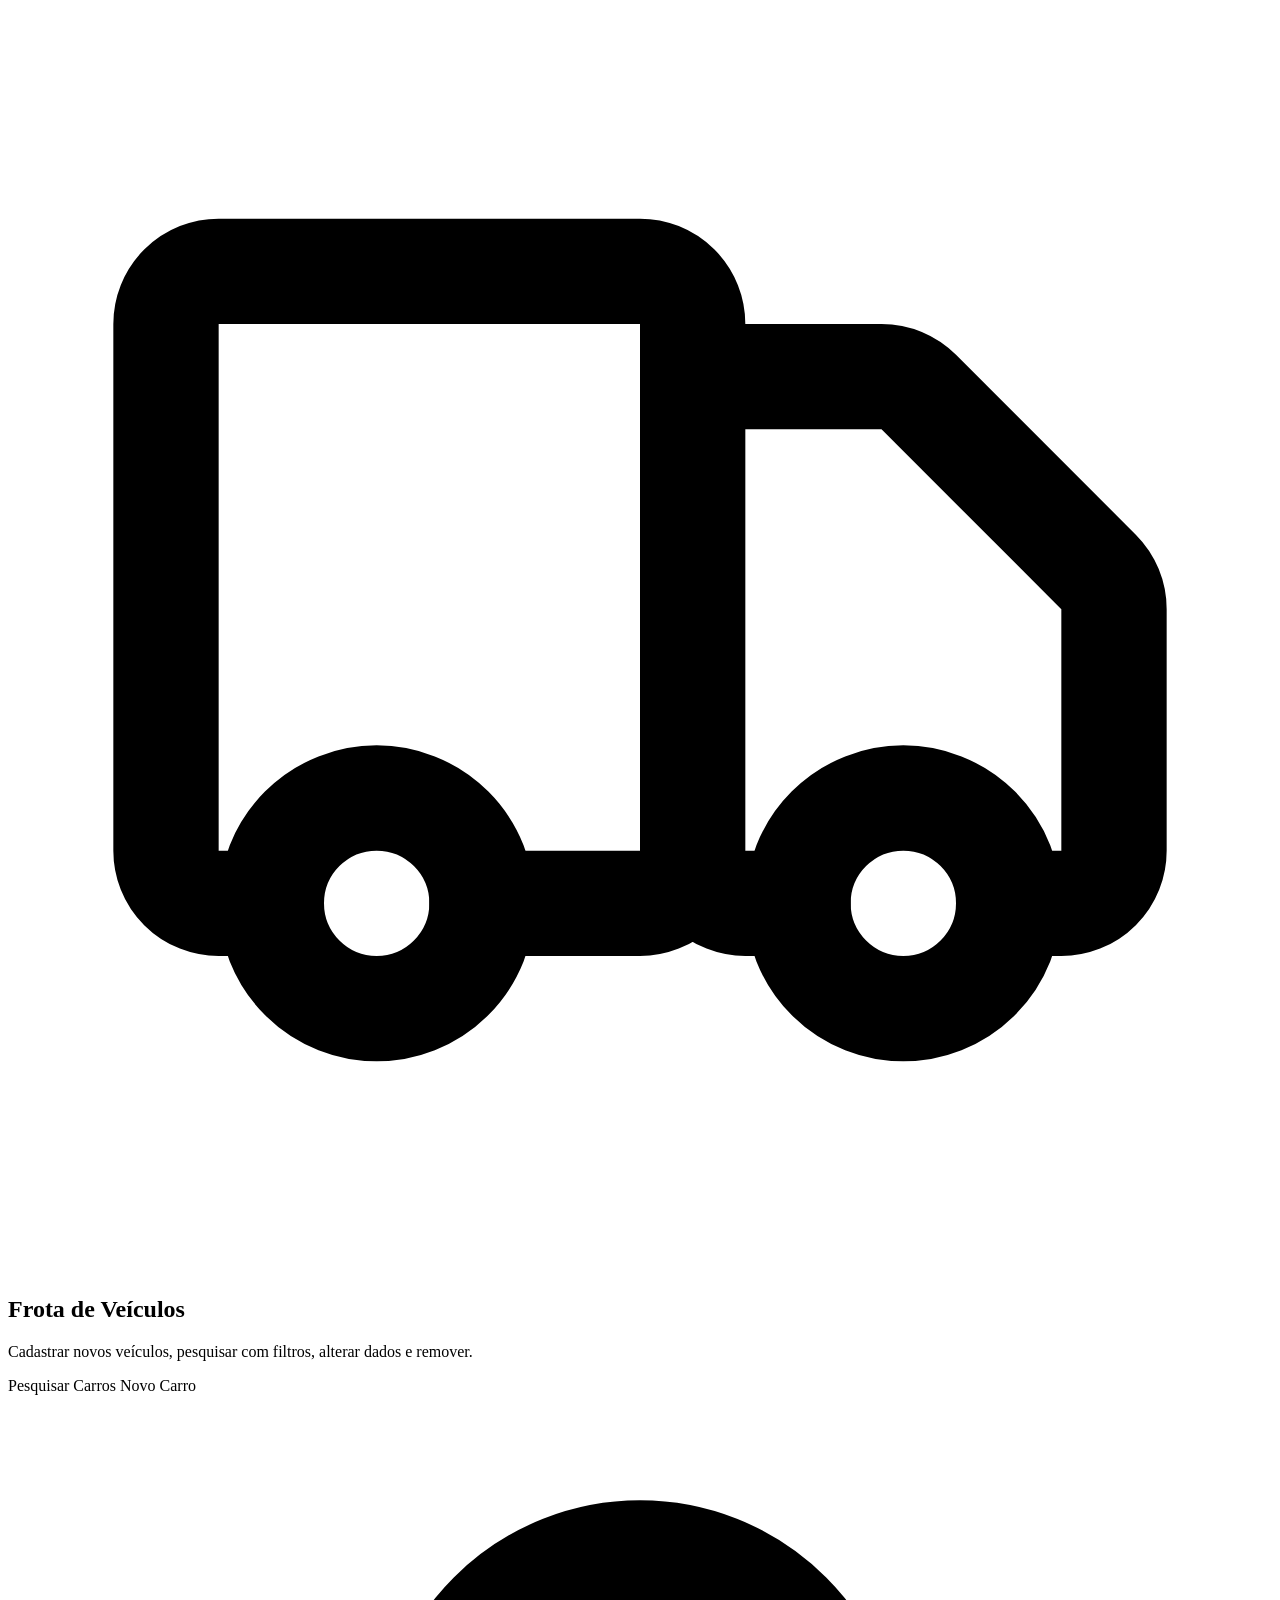
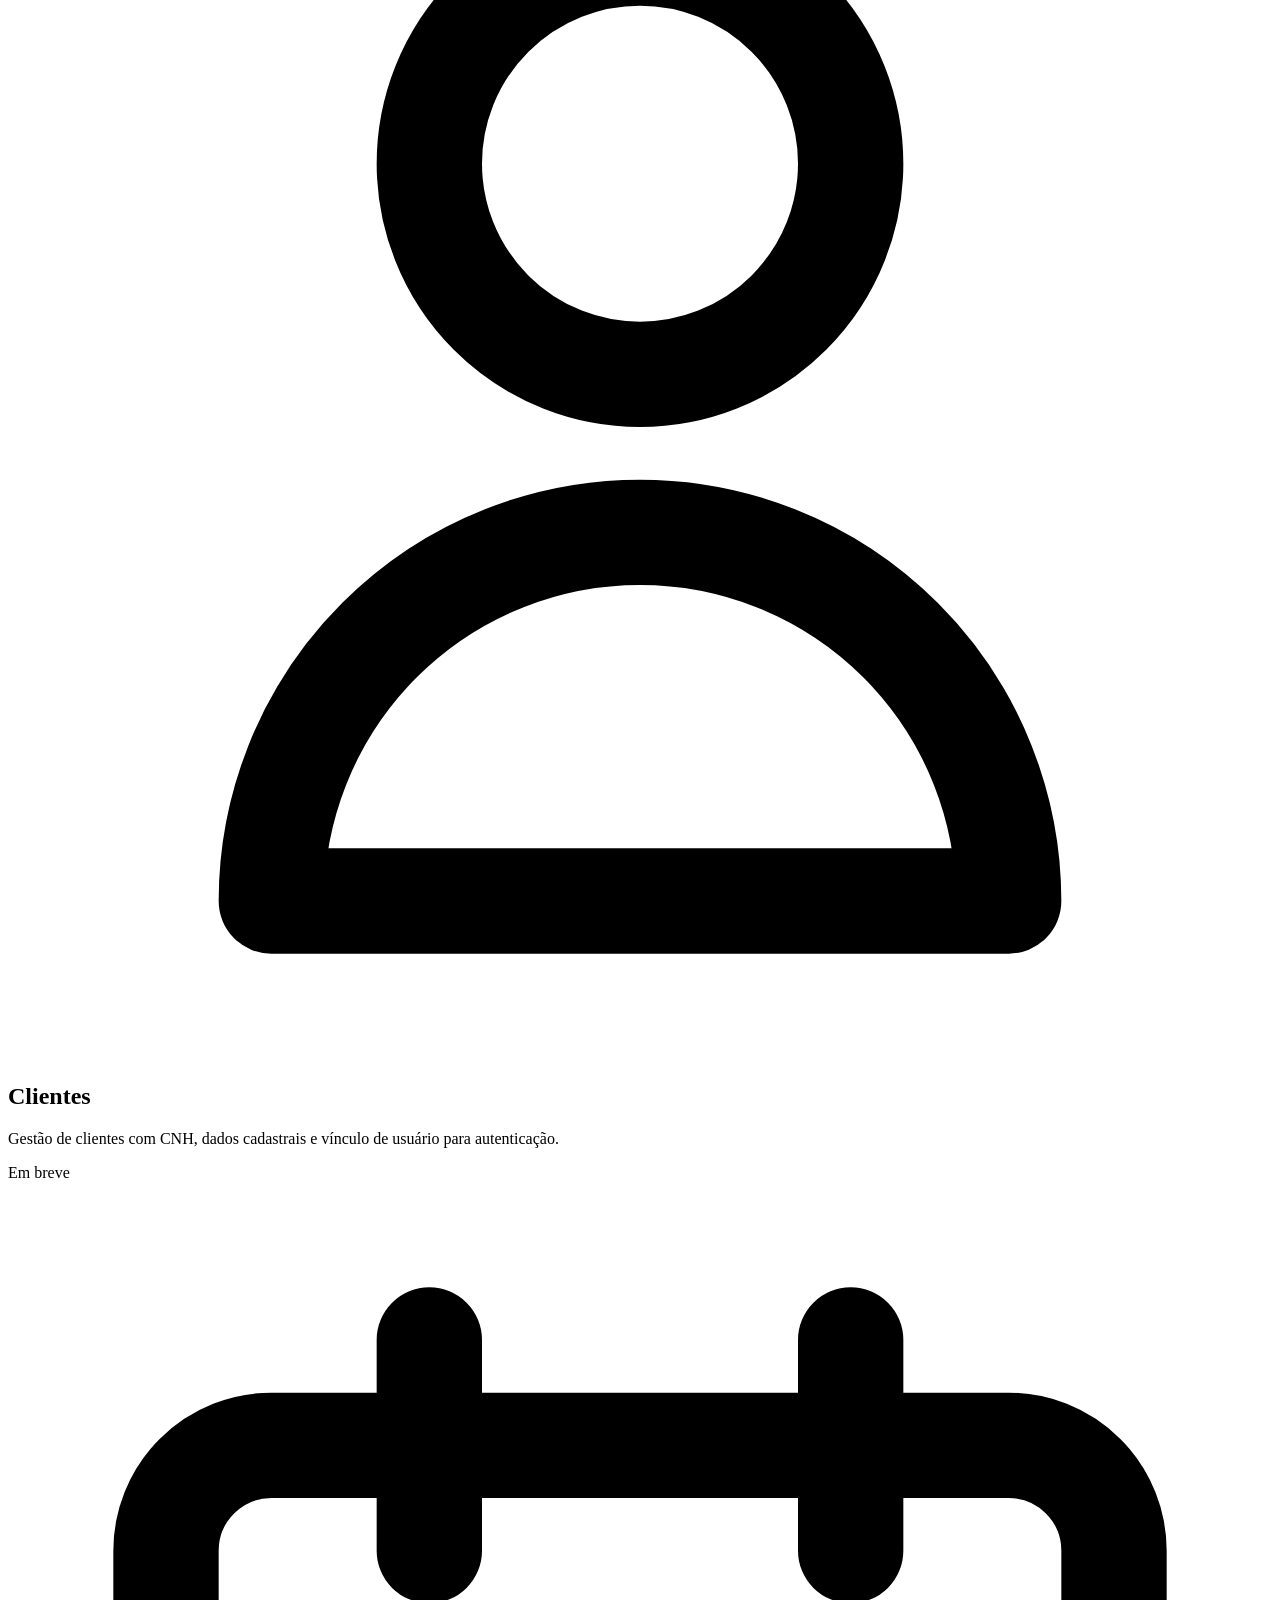
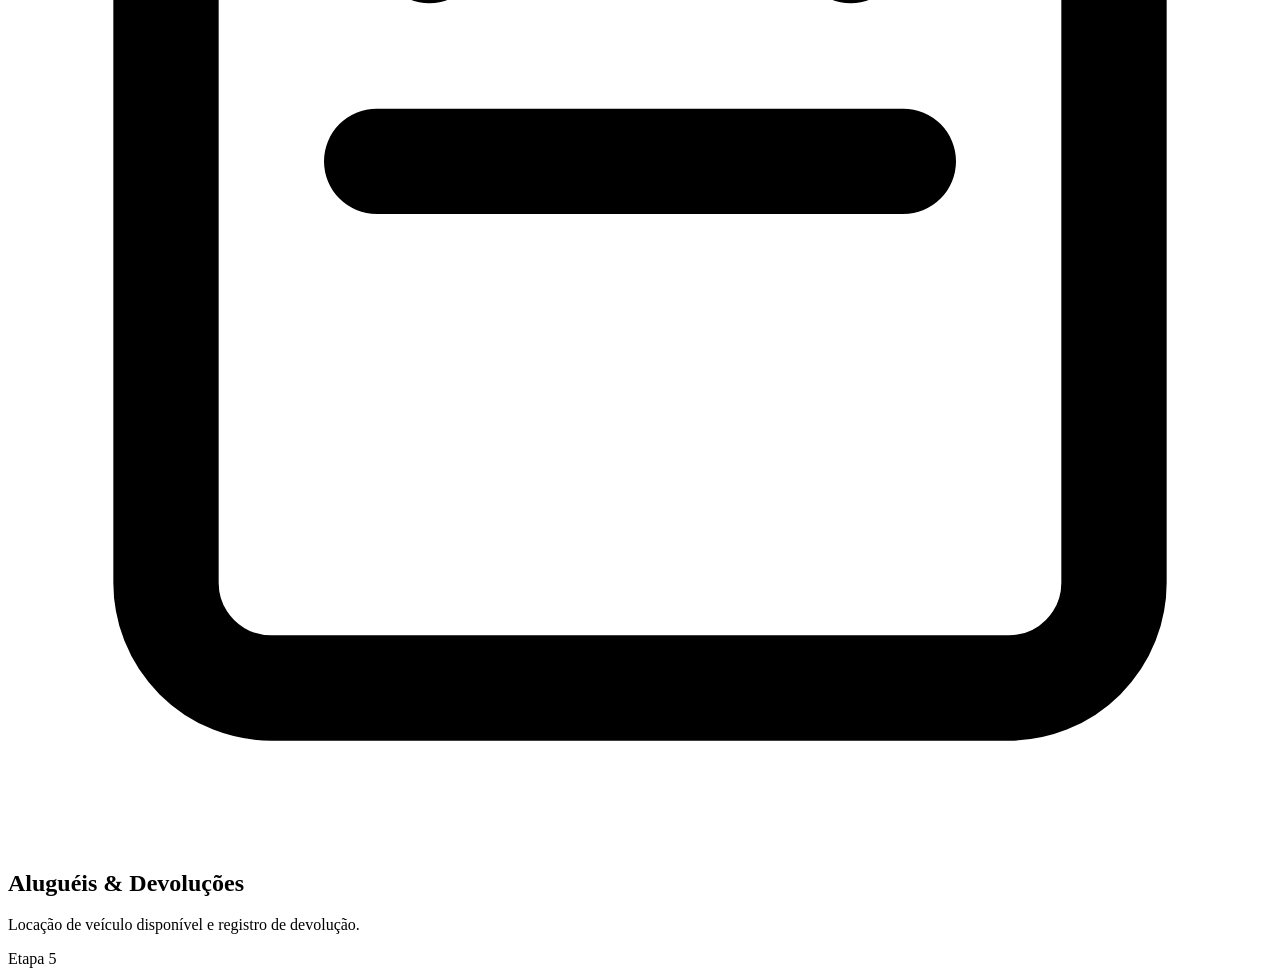
<file: src/main/resources/templates/index.html>
<!DOCTYPE html>
<html lang="pt-BR" xmlns:th="http://www.thymeleaf.org" xmlns:layout="http://www.thymeleaf.org" layout:decorate="~{layout/layoutpadrao}">

<head>
  <meta charset="UTF-8" />
  <meta name="viewport" content="width=device-width, initial-scale=1.0, shrink-to-fit=no" />
  <title>Página Inicial</title>
</head>

<body>
  <!-- conteudo principal -->
  <main layout:fragment="conteudo" th:fragment="conteudo" id="main" class="flex flex-col align-middle justify-center w-full m-10">
    <div class="text-center">
<!--      <h1 class="text-3xl md:text-5xl font-bold text-gray-800">Sistema de Aluguel de Carros</h1>-->
<!--      <p class="mt-4 text-lg text-gray-600">Trabalho da disciplina de Desenvolvimento de Aplicações Web 1 (DAW1)</p>-->
    </div>

    <!-- Cards de Acesso Rápido -->
    <div class="grid grid-cols-1 md:grid-cols-3 gap-6 max-w-4xl mx-auto mt-12 w-full">
      
      <!-- Card Carros -->
      <div class="bg-white rounded-xl shadow-md p-6 border border-gray-200 flex flex-col justify-between hover:shadow-lg transition">
        <div>
          <div class="inline-flex p-3 bg-blue-100 text-blue-700 rounded-lg mb-4">
            <svg class="h-8 w-8" xmlns="http://www.w3.org/2000/svg" fill="none" viewBox="0 0 24 24" stroke="currentColor">
              <path stroke-linecap="round" stroke-linejoin="round" stroke-width="2" d="M9 17a2 2 0 11-4 0 2 2 0 014 0zM19 17a2 2 0 11-4 0 2 2 0 014 0z" />
              <path stroke-linecap="round" stroke-linejoin="round" stroke-width="2" d="M13 16V6a1 1 0 00-1-1H4a1 1 0 00-1 1v10a1 1 0 001 1h1m8-1a1 1 0 01-1 1H9m4-1V8a1 1 0 011-1h2.586a1 1 0 01.707.293l3.414 3.414a1 1 0 01.293.707V16a1 1 0 01-1 1h-1m-6-1a1 1 0 001 1h1" />
            </svg>
          </div>
          <h2 class="text-xl font-semibold text-gray-800">Frota de Veículos</h2>
          <p class="text-gray-500 text-sm mt-2">Cadastrar novos veículos, pesquisar com filtros, alterar dados e remover.</p>
        </div>
        <div class="mt-6 flex flex-col gap-2">
          <a th:hx-get="@{/carros}" hx-target="#main" hx-push-url="true" class="cursor-pointer text-center py-2 px-4 bg-blue-600 hover:bg-blue-700 text-white font-medium rounded-lg text-sm transition">Pesquisar Carros</a>
          <a th:hx-get="@{/carros/novo}" hx-target="#main" hx-push-url="true" class="cursor-pointer text-center py-2 px-4 bg-gray-100 hover:bg-gray-200 text-gray-800 font-medium rounded-lg text-sm transition">Novo Carro</a>
        </div>
      </div>

      <!-- Card Clientes -->
      <div class="bg-white rounded-xl shadow-md p-6 border border-gray-200 flex flex-col justify-between opacity-80">
        <div>
          <div class="inline-flex p-3 bg-green-100 text-green-700 rounded-lg mb-4">
            <svg class="h-8 w-8" xmlns="http://www.w3.org/2000/svg" fill="none" viewBox="0 0 24 24" stroke="currentColor">
              <path stroke-linecap="round" stroke-linejoin="round" stroke-width="2" d="M16 7a4 4 0 11-8 0 4 4 0 018 0zM12 14a7 7 0 00-7 7h14a7 7 0 00-7-7z" />
            </svg>
          </div>
          <h2 class="text-xl font-semibold text-gray-800">Clientes</h2>
          <p class="text-gray-500 text-sm mt-2">Gestão de clientes com CNH, dados cadastrais e vínculo de usuário para autenticação.</p>
        </div>
        <div class="mt-6">
          <span class="inline-block w-full text-center py-2 px-4 bg-gray-100 text-gray-500 rounded-lg text-sm font-medium">Em breve</span>
        </div>
      </div>

      <!-- Card Aluguéis (Lógica de Negócios) -->
      <div class="bg-white rounded-xl shadow-md p-6 border border-gray-200 flex flex-col justify-between opacity-80">
        <div>
          <div class="inline-flex p-3 bg-purple-100 text-purple-700 rounded-lg mb-4">
            <svg class="h-8 w-8" xmlns="http://www.w3.org/2000/svg" fill="none" viewBox="0 0 24 24" stroke="currentColor">
              <path stroke-linecap="round" stroke-linejoin="round" stroke-width="2" d="M8 7V3m8 4V3m-9 8h10M5 21h14a2 2 0 002-2V7a2 2 0 00-2-2H5a2 2 0 00-2 2v12a2 2 0 002 2z" />
            </svg>
          </div>
          <h2 class="text-xl font-semibold text-gray-800">Aluguéis & Devoluções</h2>
          <p class="text-gray-500 text-sm mt-2">Locação de veículo disponível e registro de devolução.</p>
        </div>
        <div class="mt-6">
          <span class="inline-block w-full text-center py-2 px-4 bg-gray-100 text-gray-500 rounded-lg text-sm font-medium">Etapa 5</span>
        </div>
      </div>

    </div>
  </main>
</body>

</html>
</file>
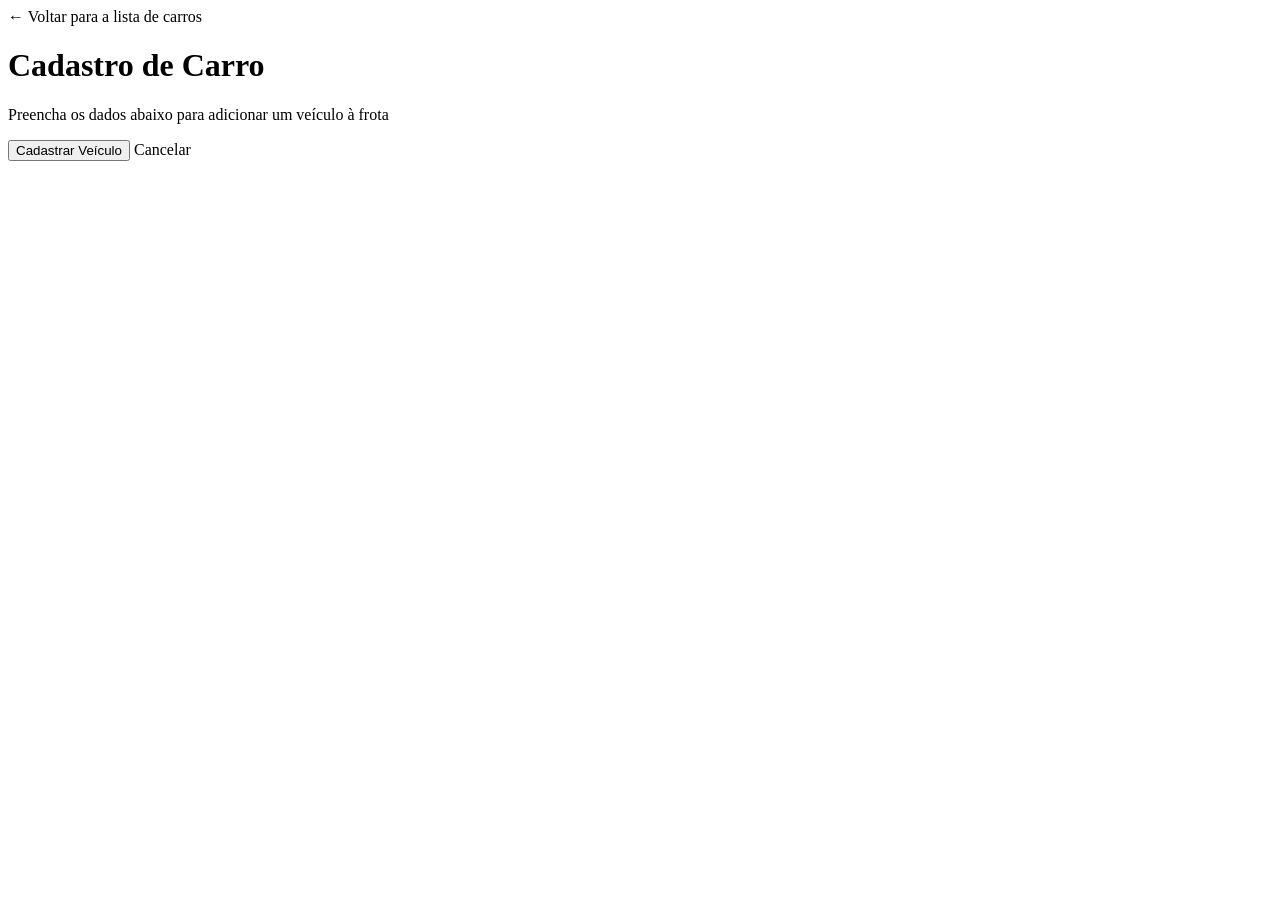
<file: src/main/resources/templates/carros/create.html>
<!DOCTYPE html>
<html lang="pt-BR" xmlns:th="http://www.thymeleaf.org" xmlns:layout="http://www.thymeleaf.org"
    layout:decorate="~{layout/layoutpadrao}">

<head>
    <meta charset="UTF-8" />
    <meta name="viewport" content="width=device-width, initial-scale=1.0, shrink-to-fit=no" />
    <title>Cadastro de Carro</title>
</head>

<body>
    <!-- conteudo principal -->
    <main layout:fragment="conteudo" th:fragment="formulario" id="main" class="flex flex-col align-middle w-full m-10">

        <div class="w-full max-w-3xl ms-8">
            <div class="mb-8">
                <a th:hx-get="@{/carros}" hx-target="#main" hx-push-url="true" class="cursor-pointer text-sm text-blue-600 hover:underline flex items-center gap-1 mb-2">
                    &larr; Voltar para a lista de carros
                </a>
                <h1 class="text-2xl md:text-3xl font-bold text-gray-800">Cadastro de Carro</h1>
                <p class="text-sm text-gray-500">Preencha os dados abaixo para adicionar um veículo à frota</p>
            </div>

            <form th:hx-post="@{/carros}" th:object="${carroCreateRequest}" class="bg-white p-8 rounded-xl border border-gray-200 shadow-sm">

                <div th:replace="~{carros/fragments/carro_inputs :: campos}"></div>

                <div class="mt-8 pt-6 border-t border-gray-200 flex items-center gap-4">
                    <button type="submit"
                        class="py-3 px-6 inline-flex items-center gap-x-2 text-sm font-medium rounded-lg bg-blue-600 text-white hover:bg-blue-700 shadow-sm focus:outline-none transition">
                        Cadastrar Veículo
                    </button>
                    <a th:hx-get="@{/carros}" hx-target="#main" hx-push-url="true"
                        class="cursor-pointer py-3 px-6 inline-flex items-center text-sm font-medium rounded-lg border border-gray-300 text-gray-700 hover:bg-gray-100 transition">
                        Cancelar
                    </a>
                </div>

            </form>
        </div>

    </main>
    <!-- !conteudo principal -->
</body>

</html>
</file>
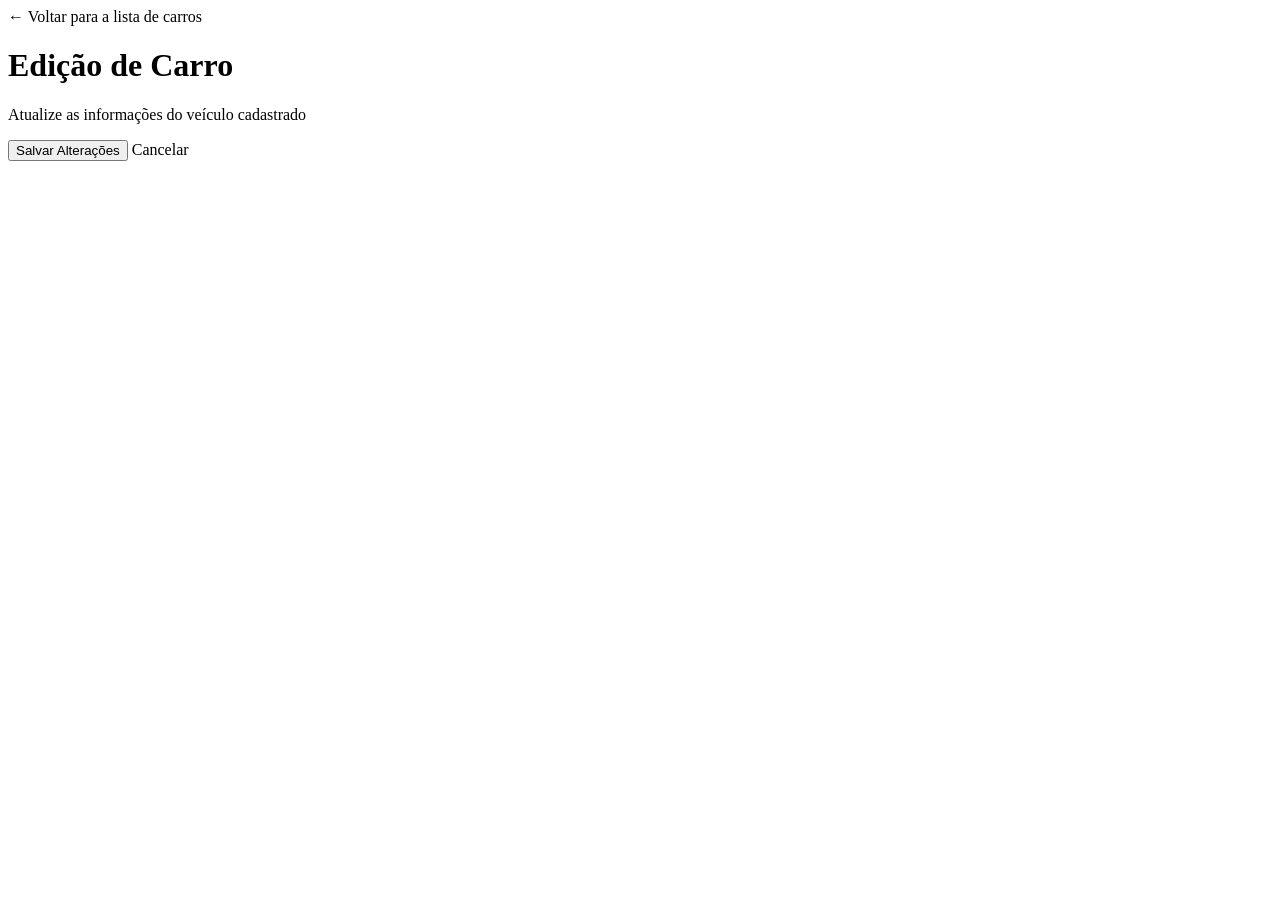
<file: src/main/resources/templates/carros/edit.html>
<!DOCTYPE html>
<html lang="pt-BR" xmlns:th="http://www.thymeleaf.org" xmlns:layout="http://www.thymeleaf.org"
    layout:decorate="~{layout/layoutpadrao}">

<head>
    <meta charset="UTF-8" />
    <meta name="viewport" content="width=device-width, initial-scale=1.0, shrink-to-fit=no" />
    <title>Edição de Carro</title>
</head>

<body>
    <!-- conteudo principal -->
    <main layout:fragment="conteudo" th:fragment="formulario" id="main" class="flex flex-col align-middle w-full m-10">

        <div class="w-full max-w-3xl ms-8">
            <div class="mb-8">
                <a th:hx-get="@{/carros}" hx-target="#main" hx-push-url="true" class="cursor-pointer text-sm text-blue-600 hover:underline flex items-center gap-1 mb-2">
                    &larr; Voltar para a lista de carros
                </a>
                <h1 class="text-2xl md:text-3xl font-bold text-gray-800">Edição de Carro</h1>
                <p class="text-sm text-gray-500">Atualize as informações do veículo cadastrado</p>
            </div>

            <form th:action="@{/carros/{id}(id=${id})}" th:method="put" th:object="${request}"
                  th:hx-put="@{/carros/{id}(id=${id})}"
                  class="bg-white p-8 rounded-xl border border-gray-200 shadow-sm">

                <div class="mb-4">
                    <div th:replace="~{components/forms :: campoEstatico(
                        textoLabel='Código do Veículo', 
                        textoExibicao=${id})}"></div>
                </div>

                <div th:replace="~{carros/fragments/carro_inputs :: campos}"></div>

                <div class="mt-8 pt-6 border-t border-gray-200 flex items-center gap-4">
                    <button type="submit"
                        class="py-3 px-6 inline-flex items-center gap-x-2 text-sm font-medium rounded-lg bg-blue-600 text-white hover:bg-blue-700 shadow-sm focus:outline-none transition">
                        Salvar Alterações
                    </button>
                    <a th:hx-get="@{/carros}" hx-target="#main" hx-push-url="true"
                        class="cursor-pointer py-3 px-6 inline-flex items-center text-sm font-medium rounded-lg border border-gray-300 text-gray-700 hover:bg-gray-100 transition">
                        Cancelar
                    </a>
                </div>

            </form>
        </div>

    </main>
    <!-- !conteudo principal -->
</body>

</html>
</file>
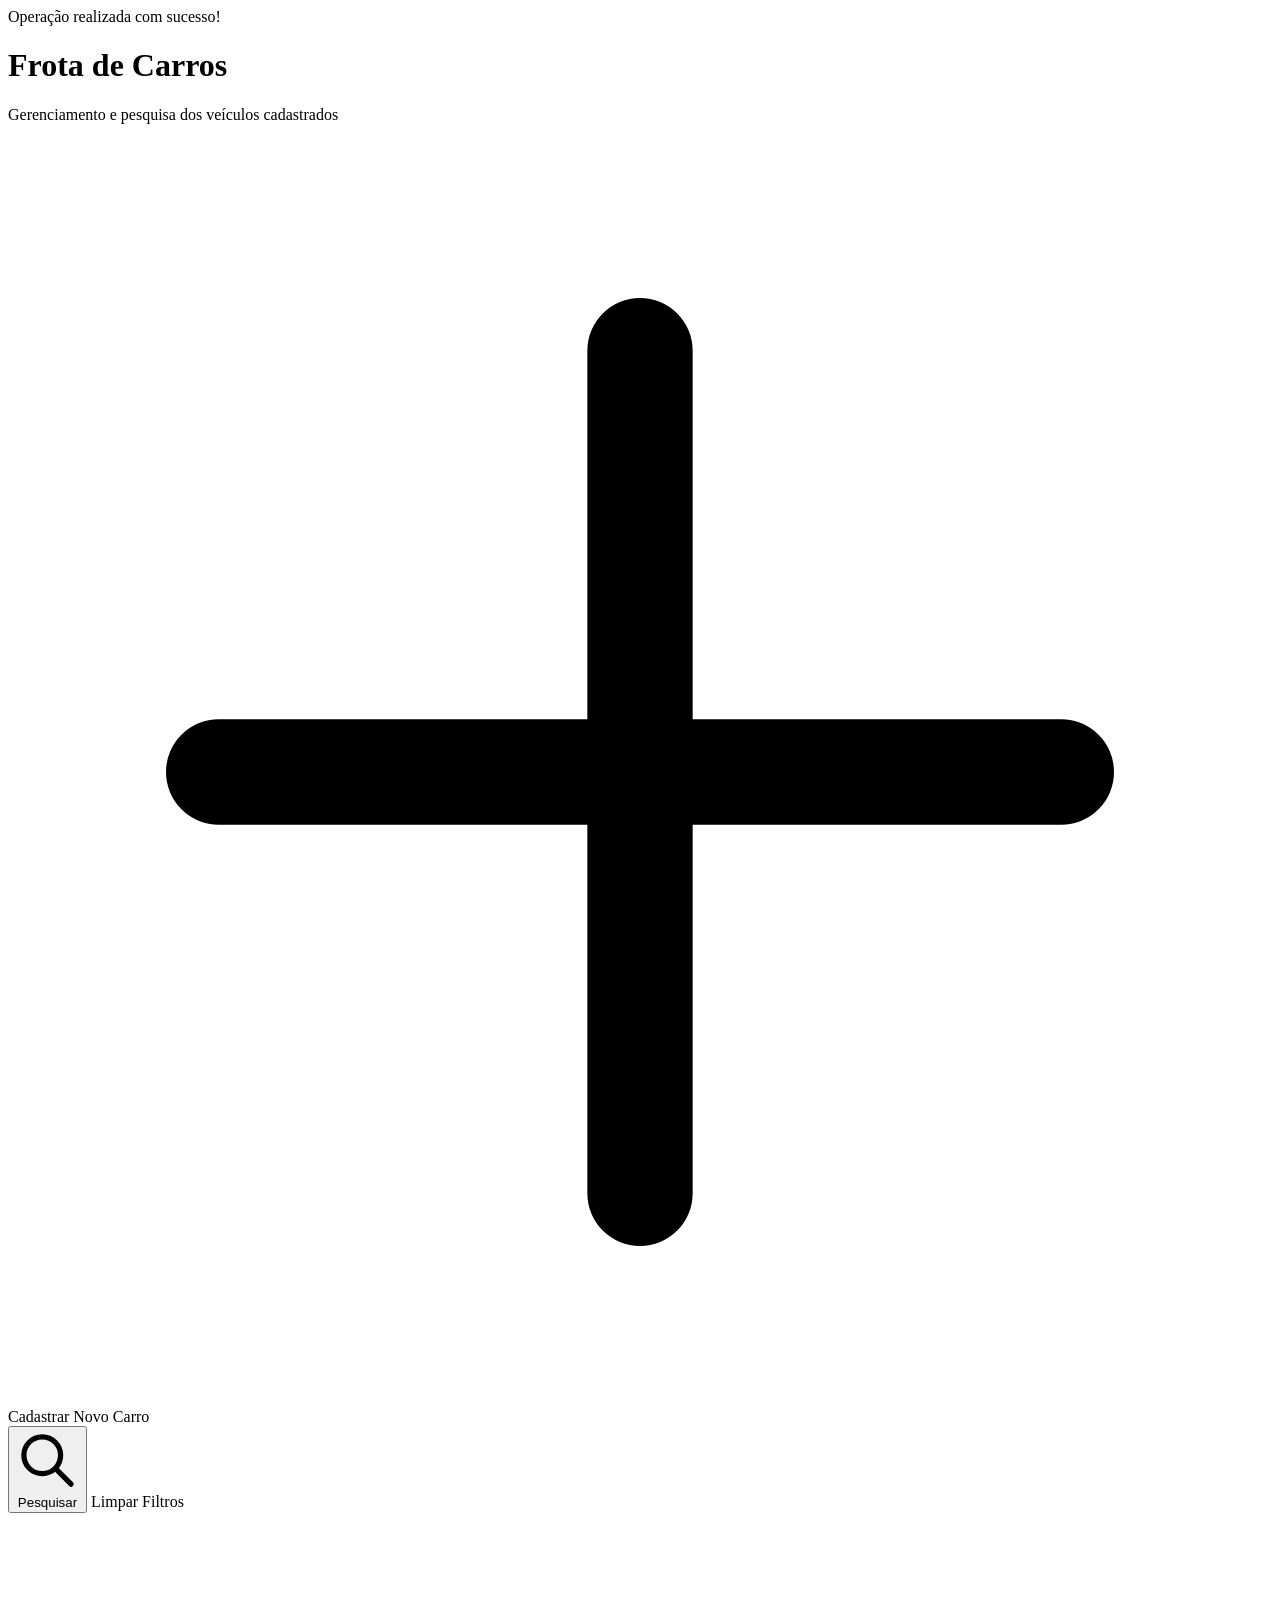
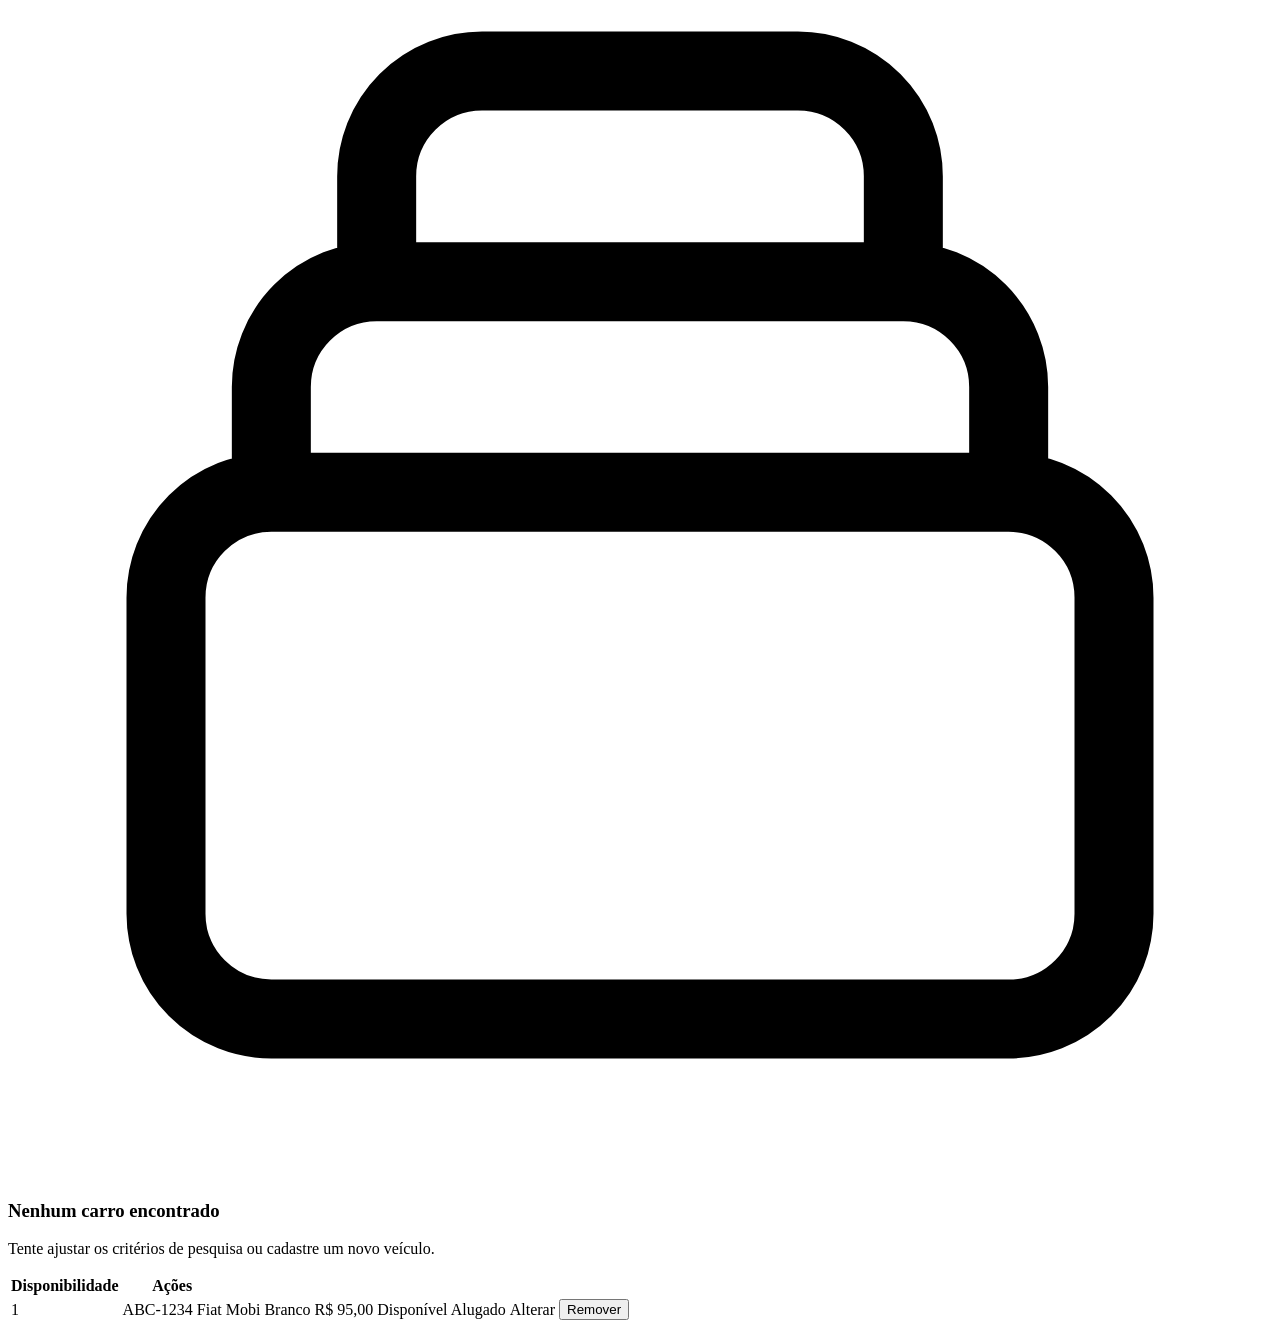
<file: src/main/resources/templates/carros/lista.html>
<!DOCTYPE html>
<html lang="pt-BR" xmlns:th="http://www.thymeleaf.org" xmlns:layout="http://www.thymeleaf.org"
    layout:decorate="~{layout/layoutpadrao}">

<head>
    <meta charset="UTF-8" />
    <meta name="viewport" content="width=device-width, initial-scale=1.0, shrink-to-fit=no" />
    <title>Pesquisa de Carros</title>
</head>

<body>
    <!-- conteudo principal -->
    <main layout:fragment="conteudo" th:fragment="conteudo" id="main" class="flex flex-col align-middle w-full m-10">

        <!-- Mensagem de Sucesso (Flash Message) -->
        <div th:if="${not #strings.isEmpty(mensagem)}"
             class="mb-6 p-4 rounded-lg bg-green-100 border border-green-300 text-green-800 text-center font-medium shadow-sm transition">
            <span th:text="${mensagem}">Operação realizada com sucesso!</span>
        </div>

        <div class="flex items-center justify-between mb-6">
            <div>
                <h1 class="text-2xl md:text-3xl font-bold text-gray-800">Frota de Carros</h1>
                <p class="text-sm text-gray-500">Gerenciamento e pesquisa dos veículos cadastrados</p>
            </div>
            <a th:hx-get="@{/carros/novo}" hx-target="#main" hx-push-url="true"
               class="cursor-pointer py-2.5 px-4 inline-flex items-center gap-x-2 text-sm font-medium rounded-lg bg-blue-600 text-white hover:bg-blue-700 shadow-sm focus:outline-none transition">
                <svg xmlns="http://www.w3.org/2000/svg" class="h-4 w-4" fill="none" viewBox="0 0 24 24" stroke="currentColor">
                    <path stroke-linecap="round" stroke-linejoin="round" stroke-width="2" d="M12 4v16m8-8H4" />
                </svg>
                Cadastrar Novo Carro
            </a>
        </div>

        <!-- Formulário de Filtro e Pesquisa -->
        <div class="bg-white p-6 rounded-xl border border-gray-200 shadow-sm mb-6">
            <form th:hx-get="@{/carros}" th:object="${carroSearchRequest}">
                <div class="grid grid-cols-1 sm:grid-cols-2 md:grid-cols-5 gap-4">
                    <div>
                        <div th:replace="~{components/forms :: inputNumero(
                            textoLabel='Código', 
                            nomeAtributo='id',
                            valorAtributo=*{id})}"></div>
                    </div>

                    <div>
                        <div th:replace="~{components/forms :: inputTexto(
                            textoLabel='Placa', 
                            nomeAtributo='placa',
                            valorAtributo=*{placa})}"></div>
                    </div>

                    <div>
                        <div th:replace="~{components/forms :: inputTexto(
                            textoLabel='Marca', 
                            nomeAtributo='marca',
                            valorAtributo=*{marca})}"></div>
                    </div>

                    <div>
                        <div th:replace="~{components/forms :: inputTexto(
                            textoLabel='Modelo', 
                            nomeAtributo='modelo',
                            valorAtributo=*{modelo})}"></div>
                    </div>

                    <div>
                        <div th:replace="~{components/forms :: inputTexto(
                            textoLabel='Cor', 
                            nomeAtributo='cor',
                            valorAtributo=*{cor})}"></div>
                    </div>
                </div>

                <div class="mt-4 flex gap-3">
                    <button type="submit"
                        class="py-2.5 px-5 inline-flex items-center gap-x-2 text-sm font-medium rounded-lg bg-blue-100 text-blue-800 hover:bg-blue-200 focus:outline-none transition">
                        <svg xmlns="http://www.w3.org/2000/svg" class="h-4 w-4" fill="none" viewBox="0 0 24 24" stroke="currentColor">
                            <path stroke-linecap="round" stroke-linejoin="round" stroke-width="2" d="M21 21l-6-6m2-5a7 7 0 11-14 0 7 7 0 0114 0z" />
                        </svg>
                        Pesquisar
                    </button>
                    <a th:hx-get="@{/carros}" hx-target="#main" hx-push-url="true"
                        class="cursor-pointer py-2.5 px-4 inline-flex items-center text-sm font-medium rounded-lg text-gray-600 hover:bg-gray-100 border border-gray-300 transition">
                        Limpar Filtros
                    </a>
                </div>
            </form>
        </div>

        <!-- Mensagem de Nenhum Resultado -->
        <div th:if="${pagina.vazia}" class="p-8 text-center bg-gray-50 rounded-xl border border-dashed border-gray-300 my-6">
            <svg class="mx-auto h-12 w-12 text-gray-400" fill="none" viewBox="0 0 24 24" stroke="currentColor">
                <path stroke-linecap="round" stroke-linejoin="round" stroke-width="1.5" d="M19 11H5m14 0a2 2 0 012 2v6a2 2 0 01-2 2H5a2 2 0 01-2-2v-6a2 2 0 012-2m14 0V9a2 2 0 00-2-2M5 11V9a2 2 0 012-2m0 0V5a2 2 0 012-2h6a2 2 0 012 2v2M7 7h10" />
            </svg>
            <h3 class="text-lg font-medium text-gray-800 mt-3">Nenhum carro encontrado</h3>
            <p class="text-sm text-gray-500 mt-1">Tente ajustar os critérios de pesquisa ou cadastre um novo veículo.</p>
        </div>

        <!-- Tabela de Resultados -->
        <div th:if="${not pagina.vazia}" class="flex flex-col">
            <div class="overflow-x-auto">
                <div class="min-w-full inline-block align-middle">
                    <div class="border border-gray-200 rounded-xl overflow-hidden shadow-sm bg-white">
                        <table class="min-w-full divide-y divide-gray-200">
                            <thead class="bg-gray-50">
                                <tr>
                                    <th:block th:replace="~{components/paginacao :: coluna(${pagina}, 'id', 'Código', '')}"></th:block>
                                    <th:block th:replace="~{components/paginacao :: coluna(${pagina}, 'placa', 'Placa', '')}"></th:block>
                                    <th:block th:replace="~{components/paginacao :: coluna(${pagina}, 'marca', 'Marca', '')}"></th:block>
                                    <th:block th:replace="~{components/paginacao :: coluna(${pagina}, 'modelo', 'Modelo', '')}"></th:block>
                                    <th:block th:replace="~{components/paginacao :: coluna(${pagina}, 'cor', 'Cor', '')}"></th:block>
                                    <th:block th:replace="~{components/paginacao :: coluna(${pagina}, 'valorDiaria', 'Diária (R$)', '')}"></th:block>
                                    <th scope="col" class="px-6 py-3 text-start text-xs font-semibold text-gray-600 uppercase">Disponibilidade</th>
                                    <th scope="col" colspan="2" class="px-6 py-3 text-center text-xs font-semibold text-gray-600 uppercase">Ações</th>
                                </tr>
                            </thead>
                            <tbody class="divide-y divide-gray-200">
                                <tr th:each="carro : ${pagina.conteudo}" class="hover:bg-gray-50 transition">
                                    <td th:text="${carro.id}" class="px-6 py-4 whitespace-nowrap text-sm font-semibold text-gray-800">1</td>
                                    <td class="px-6 py-4 whitespace-nowrap text-sm font-mono font-medium text-blue-700" th:text="${carro.placa}">ABC-1234</td>
                                    <td th:text="${carro.marca}" class="px-6 py-4 whitespace-nowrap text-sm text-gray-700">Fiat</td>
                                    <td th:text="${carro.modelo}" class="px-6 py-4 whitespace-nowrap text-sm text-gray-900 font-medium">Mobi</td>
                                    <td th:text="${carro.cor}" class="px-6 py-4 whitespace-nowrap text-sm text-gray-600">Branco</td>
                                    <td class="px-6 py-4 whitespace-nowrap text-sm font-medium text-gray-900"
                                        th:text="${'R$ ' + #numbers.formatDecimal(carro.valorDiaria, 1, 'POINT', 2, 'COMMA')}">R$ 95,00</td>
                                    <td class="px-6 py-4 whitespace-nowrap text-sm">
                                        <span th:if="${carro.disponivel}" class="inline-flex items-center px-2.5 py-0.5 rounded-full text-xs font-medium bg-green-100 text-green-800">
                                            Disponível
                                        </span>
                                        <span th:unless="${carro.disponivel}" class="inline-flex items-center px-2.5 py-0.5 rounded-full text-xs font-medium bg-amber-100 text-amber-800">
                                            Alugado
                                        </span>
                                    </td>
                                    <td class="px-4 py-4 whitespace-nowrap text-end text-sm font-medium">
                                        <a th:hx-get="@{/carros/{id}/editar(id=${carro.id})}"
                                           class="cursor-pointer text-blue-600 hover:text-blue-800 font-medium hover:underline">Alterar</a>
                                    </td>
                                    <td class="px-4 py-4 whitespace-nowrap text-end text-sm font-medium">
                                        <button type="button" th:hx-delete="@{/carros/{id}(id=${carro.id})}"
                                                hx-confirm="Tem certeza de que deseja remover este carro?"
                                                hx-push-url="true"
                                                class="text-red-600 hover:text-red-800 font-medium hover:underline cursor-pointer bg-transparent border-0 p-0 inline">Remover</button>
                                    </td>
                                </tr>
                            </tbody>
                        </table>
                    </div>
                    <div th:replace="~{components/paginacao :: paginacao(${pagina})}"></div>
                </div>
            </div>
        </div>

    </main>
    <!-- !conteudo principal -->
</body>

</html>
</file>
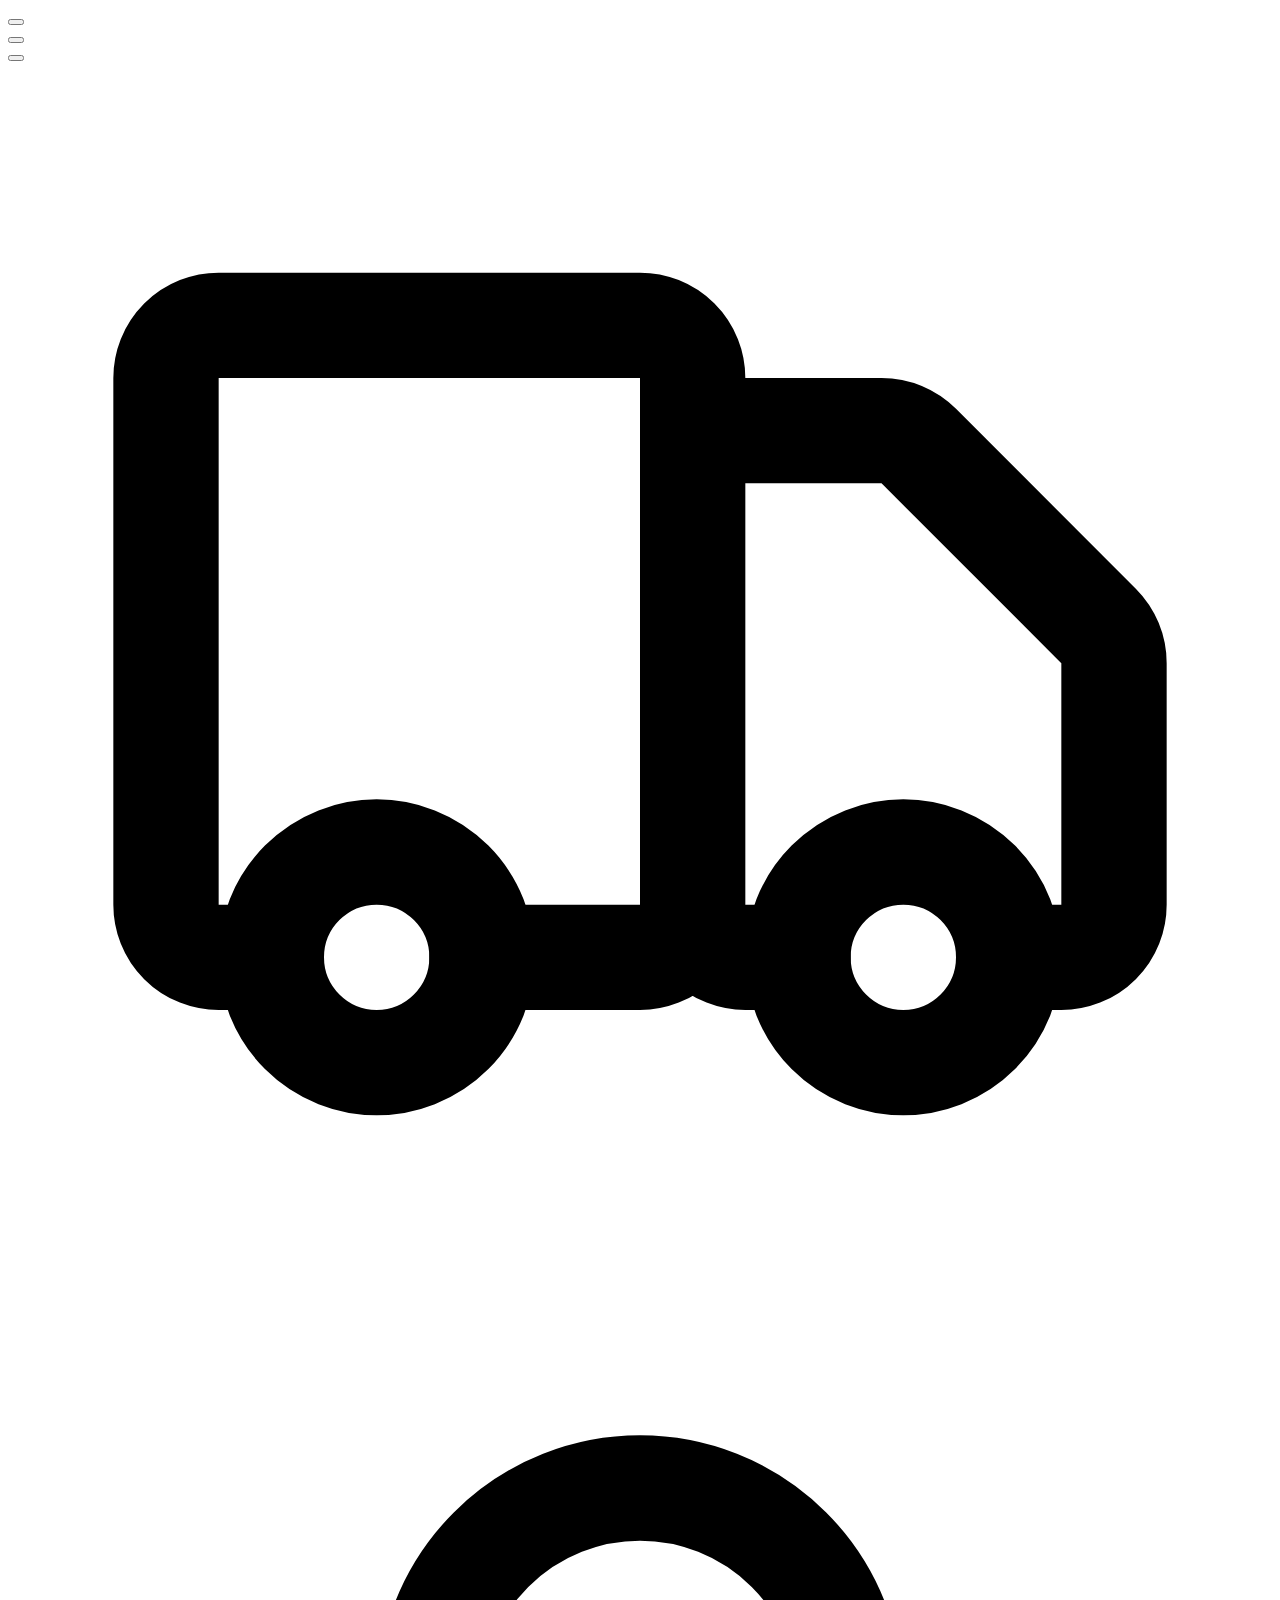
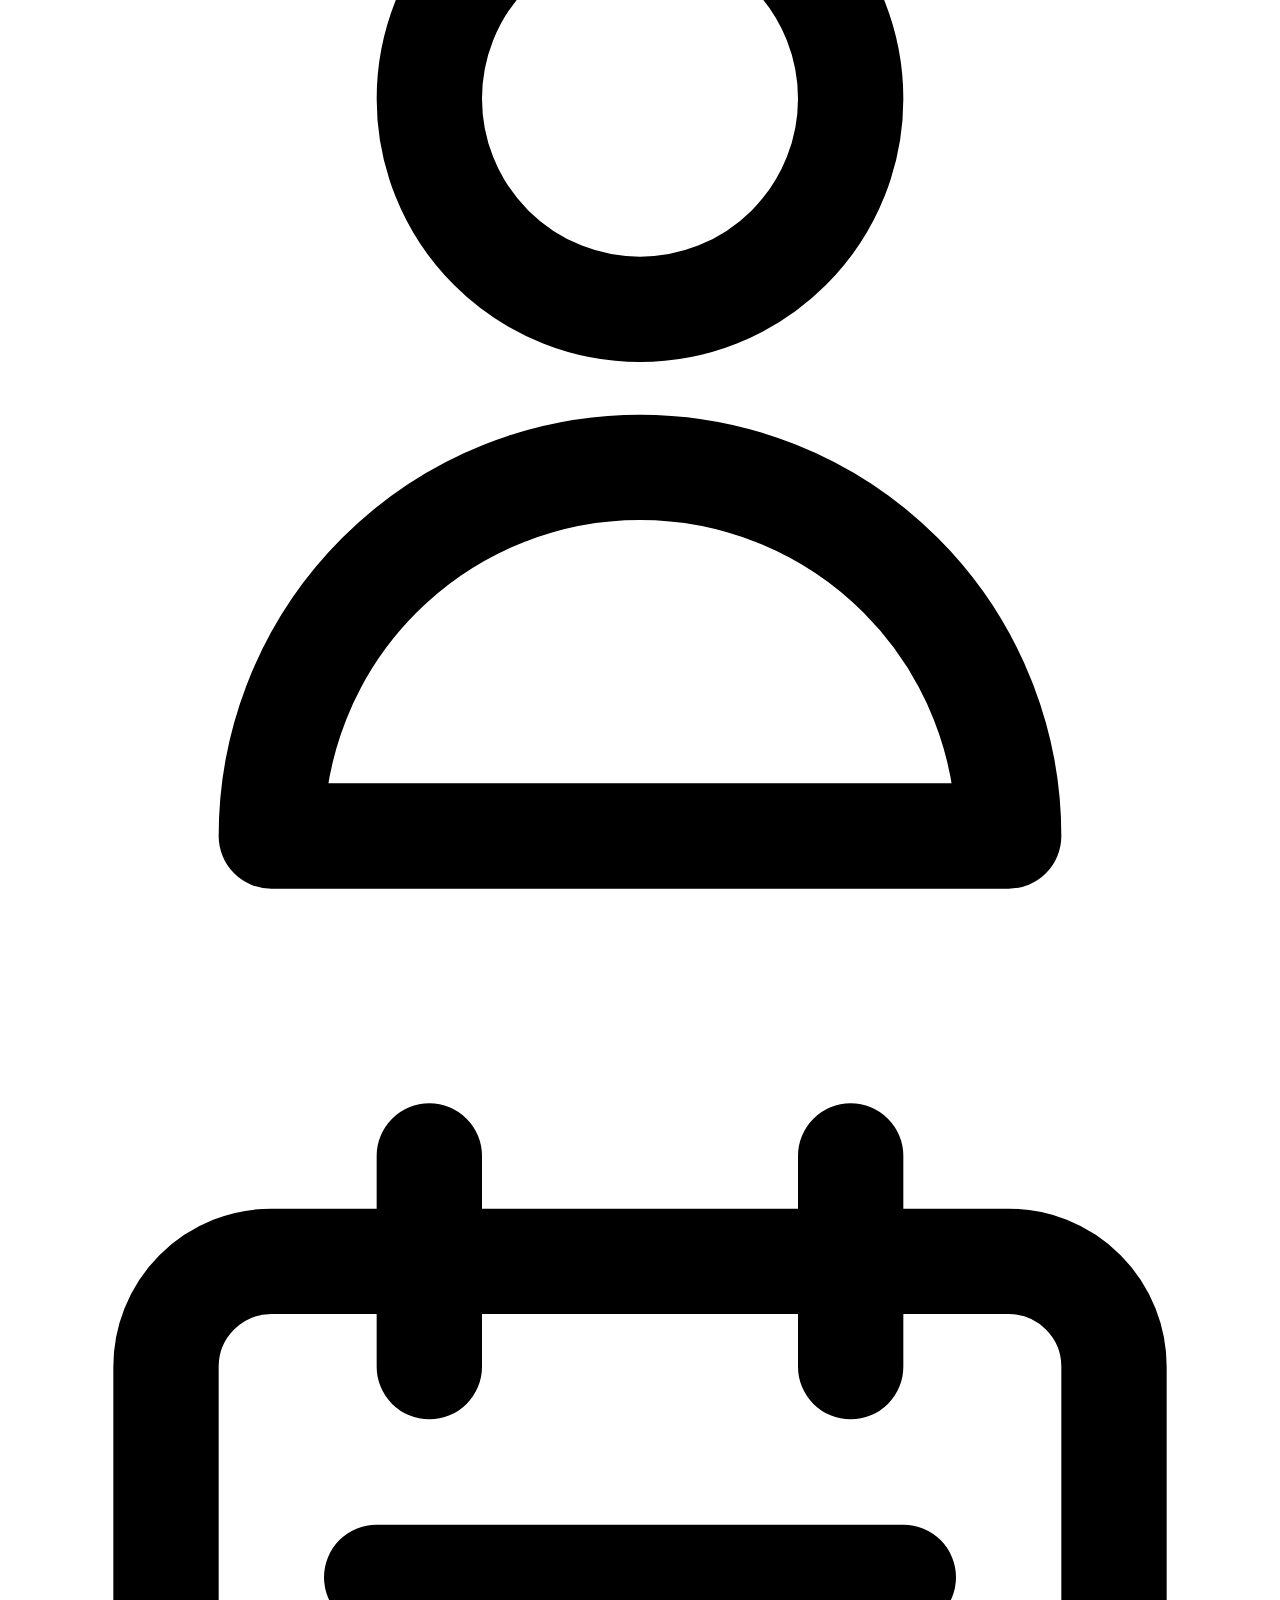
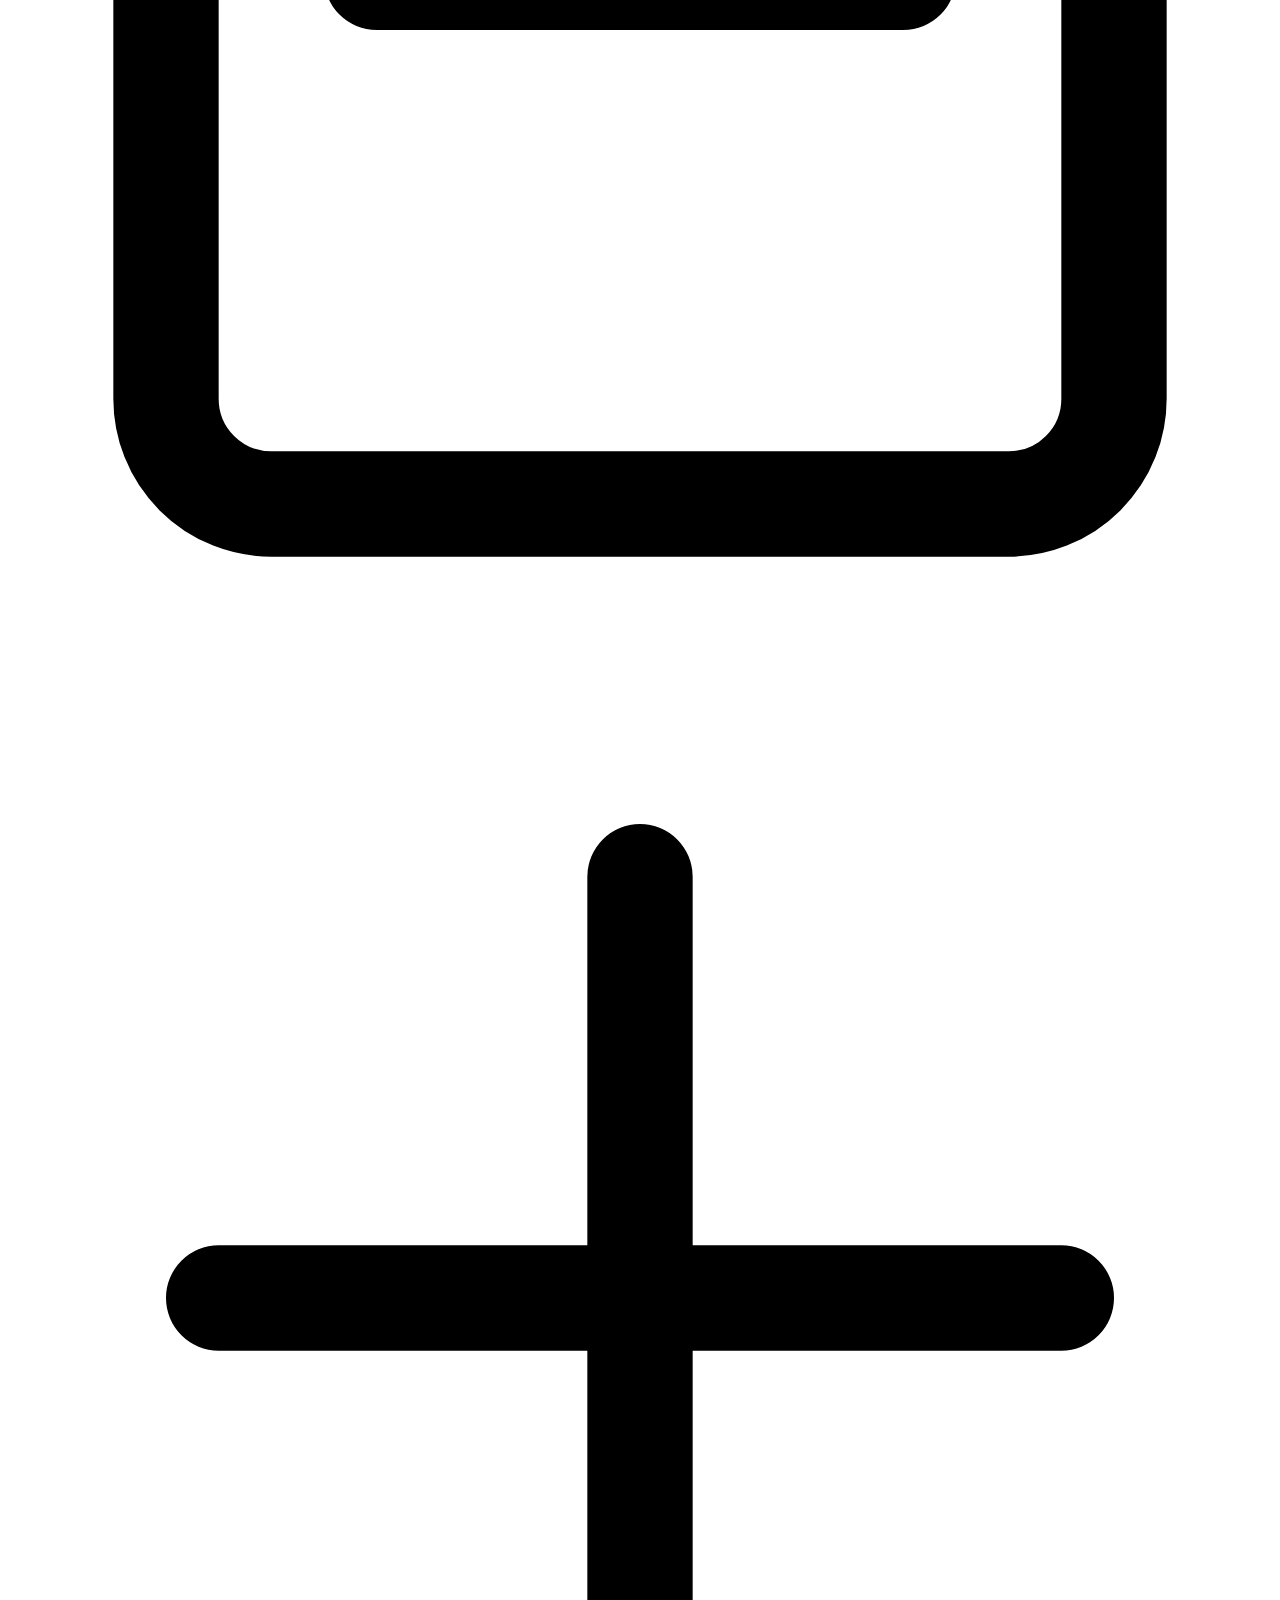
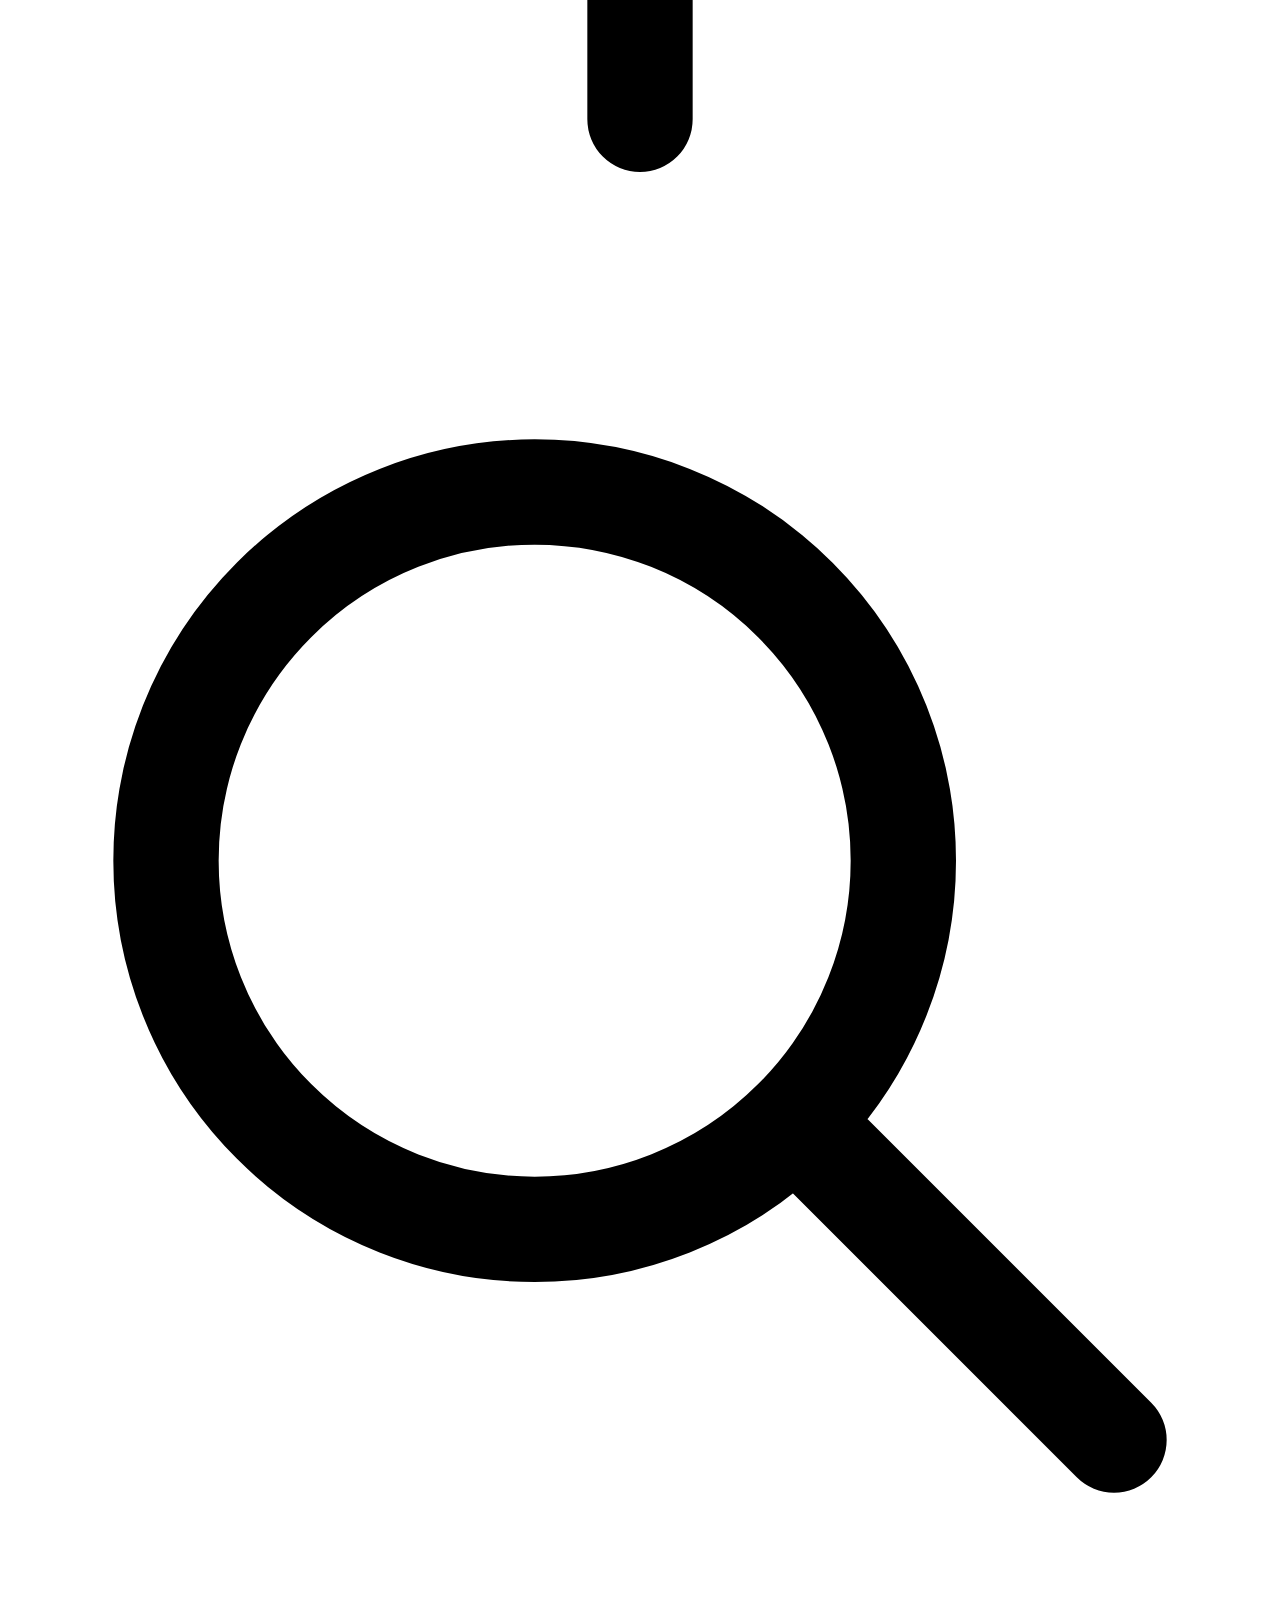
<file: src/main/resources/templates/layout/fragments/menu.html>
<!DOCTYPE html>
<html lang="pt-BR" xmlns:th="http://www.thymeleaf.org">

<div data-th-fragment="menu" class="space-y-4" th:fragment="menu" id="menu">

  <!-- 1o Item Menu: Carros -->
  <div x-data="{ open: true }">
    <button th:replace="~{components/menu-item-button :: menu-item-button('Carros', ~{::#carro-icon})}"></button>

    <!-- Opcoes do 1o Item Menu -->
    <div x-show="open" class="space-y-4 ps-10">
      <!-- 1a Opcao -->
      <div th:replace="~{components/menu-item-option :: menu-item-option('Cadastrar', @{/carros/novo}, ~{::#cadastrar-icon})}"></div>
      <!-- 2a Opcao -->
      <div th:replace="~{components/menu-item-option :: menu-item-option('Pesquisar', @{/carros}, ~{::#pesquisar-icon})}"></div>
    </div>
  </div>

  <!-- 2o Item Menu: Clientes -->
  <div x-data="{ open: false }">
    <button th:replace="~{components/menu-item-button :: menu-item-button('Clientes', ~{::#cliente-icon})}"></button>

    <div x-show="open" class="space-y-4 ps-10">
      <div th:replace="~{components/menu-item-option :: menu-item-option('Cadastrar', @{/}, ~{::#cadastrar-icon})}"></div>
      <div th:replace="~{components/menu-item-option :: menu-item-option('Pesquisar', @{/}, ~{::#pesquisar-icon})}"></div>
    </div>
  </div>

  <!-- 3o Item Menu: Aluguéis -->
  <div x-data="{ open: false }">
    <button th:replace="~{components/menu-item-button :: menu-item-button('Aluguéis', ~{::#aluguel-icon})}"></button>

    <div x-show="open" class="space-y-4 ps-10">
      <div th:replace="~{components/menu-item-option :: menu-item-option('Novo Aluguel', @{/}, ~{::#cadastrar-icon})}"></div>
      <div th:replace="~{components/menu-item-option :: menu-item-option('Pesquisar', @{/}, ~{::#pesquisar-icon})}"></div>
    </div>
  </div>

  <!-- SVGs auxiliares -->
  <div class="hidden">
    <!-- Icone Carro -->
    <svg id="carro-icon" class="h-6 w-6" xmlns="http://www.w3.org/2000/svg" fill="none" viewBox="0 0 24 24" stroke="currentColor">
      <path stroke-linecap="round" stroke-linejoin="round" stroke-width="2" d="M9 17a2 2 0 11-4 0 2 2 0 014 0zM19 17a2 2 0 11-4 0 2 2 0 014 0z" />
      <path stroke-linecap="round" stroke-linejoin="round" stroke-width="2" d="M13 16V6a1 1 0 00-1-1H4a1 1 0 00-1 1v10a1 1 0 001 1h1m8-1a1 1 0 01-1 1H9m4-1V8a1 1 0 011-1h2.586a1 1 0 01.707.293l3.414 3.414a1 1 0 01.293.707V16a1 1 0 01-1 1h-1m-6-1a1 1 0 001 1h1" />
    </svg>

    <!-- Icone Cliente -->
    <svg id="cliente-icon" class="h-6 w-6" xmlns="http://www.w3.org/2000/svg" fill="none" viewBox="0 0 24 24" stroke="currentColor">
      <path stroke-linecap="round" stroke-linejoin="round" stroke-width="2" d="M16 7a4 4 0 11-8 0 4 4 0 018 0zM12 14a7 7 0 00-7 7h14a7 7 0 00-7-7z" />
    </svg>

    <!-- Icone Aluguel -->
    <svg id="aluguel-icon" class="h-6 w-6" xmlns="http://www.w3.org/2000/svg" fill="none" viewBox="0 0 24 24" stroke="currentColor">
      <path stroke-linecap="round" stroke-linejoin="round" stroke-width="2" d="M8 7V3m8 4V3m-9 8h10M5 21h14a2 2 0 002-2V7a2 2 0 00-2-2H5a2 2 0 00-2 2v12a2 2 0 002 2z" />
    </svg>

    <!-- Icone Cadastrar -->
    <svg id="cadastrar-icon" class="h-5 w-5" xmlns="http://www.w3.org/2000/svg" fill="none" viewBox="0 0 24 24" stroke="currentColor">
      <path stroke-linecap="round" stroke-linejoin="round" stroke-width="2" d="M12 4v16m8-8H4" />
    </svg>

    <!-- Icone Pesquisar -->
    <svg id="pesquisar-icon" class="h-5 w-5" xmlns="http://www.w3.org/2000/svg" fill="none" viewBox="0 0 24 24" stroke="currentColor">
      <path stroke-linecap="round" stroke-linejoin="round" stroke-width="2" d="M21 21l-6-6m2-5a7 7 0 11-14 0 7 7 0 0114 0z" />
    </svg>
  </div>

</div>
</html>
</file>
